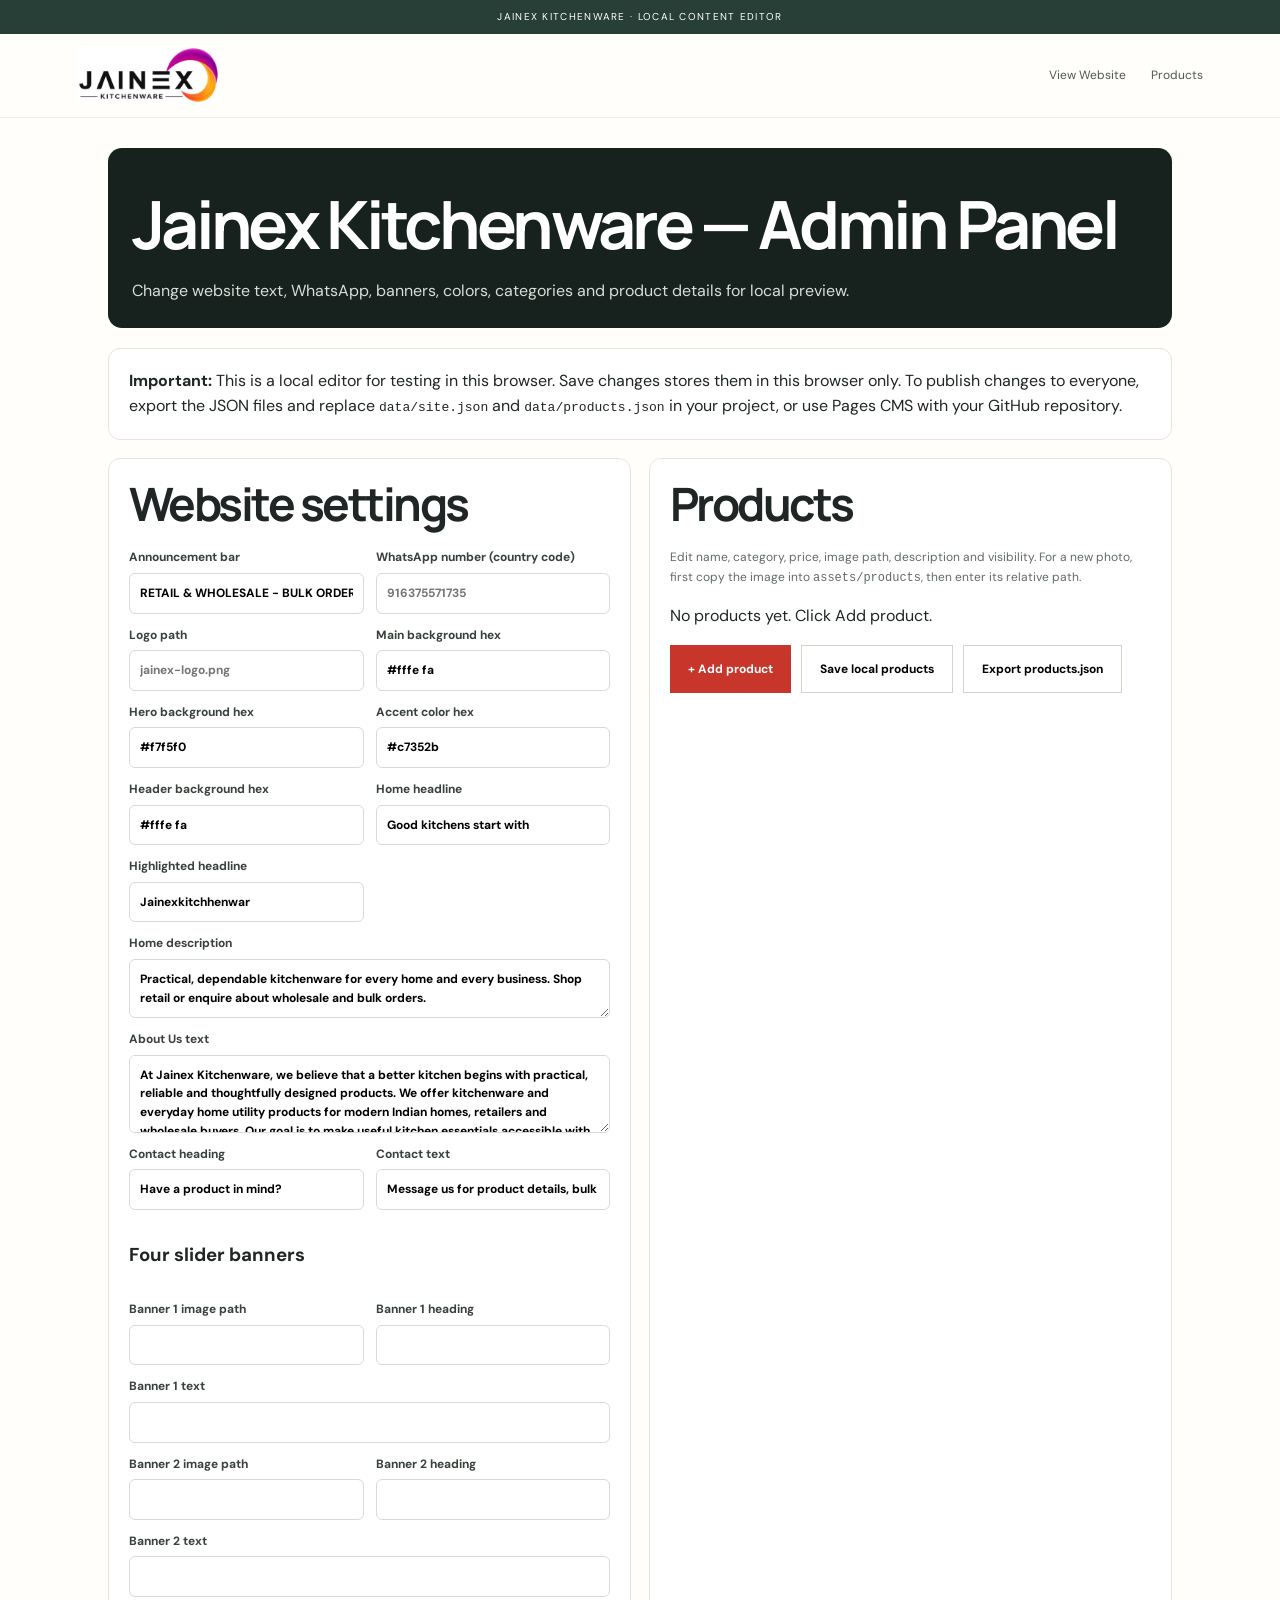
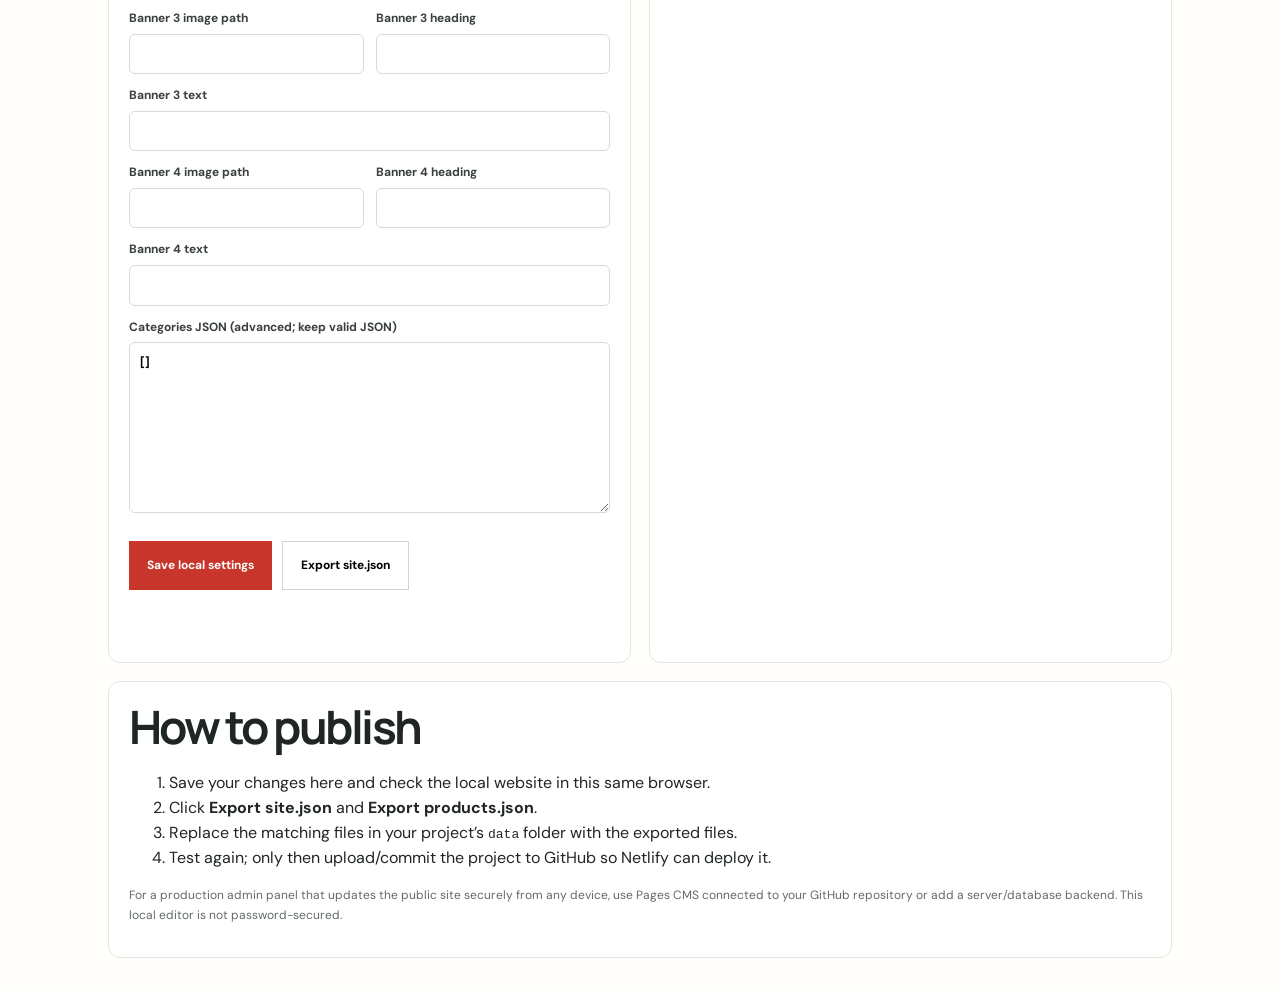
<file: admin.html>
<!doctype html><html lang="en"><head><meta charset="utf-8"><meta name="viewport" content="width=device-width,initial-scale=1"><title>Jainex Admin Panel</title><link rel="stylesheet" href="style.css"><style>
.admin-wrap{max-width:1100px;margin:30px auto;padding:0 18px}.admin-banner{background:#17211d;color:#fff;padding:24px;border-radius:14px;margin-bottom:20px}.admin-banner p{color:#d7ded8;margin-bottom:0}.admin-layout{display:grid;grid-template-columns:1fr 1fr;gap:18px}.admin-card{background:#fff;border:1px solid #e5e5df;border-radius:12px;padding:20px;min-width:0}.admin-card h2{margin-top:0}.admin-form{display:grid;grid-template-columns:1fr 1fr;gap:12px}.admin-form label,.product-editor label{display:flex;flex-direction:column;gap:6px;font-size:12px;font-weight:700;color:#39413b}.admin-form input,.admin-form textarea,.product-editor input,.product-editor textarea,.product-editor select{width:100%;border:1px solid #d8dbd4;padding:10px;border-radius:6px;font:inherit;background:#fff}.admin-form textarea,.wide{grid-column:1/-1}.admin-actions{display:flex;flex-wrap:wrap;gap:10px;margin-top:16px}.admin-note{font-size:12px;color:#626b64;line-height:1.6}.admin-product{border:1px solid #e6e7e2;border-radius:10px;padding:14px;margin:12px 0}.product-editor{display:grid;grid-template-columns:1fr 1fr;gap:10px}.product-editor h3{grid-column:1/-1;margin:0}.admin-product .delete-product{background:#fff1ef;color:#9c2418;border:1px solid #efc3bd;padding:8px 12px;border-radius:6px;cursor:pointer}.status-msg{font-weight:700;color:#21794a;min-height:20px}.admin-categories{font-size:12px;color:#555;line-height:1.6}@media(max-width:760px){.admin-layout{grid-template-columns:1fr}.admin-form,.product-editor{grid-template-columns:1fr}.admin-form textarea,.wide,.product-editor h3{grid-column:auto}}
</style></head><body><div class="announcement">JAINEX KITCHENWARE · LOCAL CONTENT EDITOR</div><header class="header"><a class="brand" href="index.html"><img src="jainex-logo.png" alt="Jainex Kitchenware"></a><nav><a href="index.html">View Website</a><a href="products.html">Products</a></nav></header>
<main class="admin-wrap"><div class="admin-banner"><h1>Jainex Kitchenware — Admin Panel</h1><p>Change website text, WhatsApp, banners, colors, categories and product details for local preview.</p></div>
<div class="admin-card" style="margin-bottom:18px"><strong>Important:</strong> This is a local editor for testing in this browser. Save changes stores them in this browser only. To publish changes to everyone, export the JSON files and replace <code>data/site.json</code> and <code>data/products.json</code> in your project, or use Pages CMS with your GitHub repository.</div>
<div class="admin-layout"><section class="admin-card"><h2>Website settings</h2><form id="settingsForm" class="admin-form">
<label>Announcement bar<input name="announcement"></label><label>WhatsApp number (country code)<input name="whatsappNumber" placeholder="916375571735"></label>
<label>Logo path<input name="logoPath" placeholder="jainex-logo.png"></label><label>Main background hex<input name="backgroundColor" type="text" placeholder="#fffefa"></label>
<label>Hero background hex<input name="heroBackgroundColor" placeholder="#f7f5f0"></label><label>Accent color hex<input name="accentColor" placeholder="#f05a24"></label><label>Header background hex<input name="headerBackgroundColor" placeholder="#fffefa"></label>
<label>Home headline<input name="heroTitleBefore"></label><label>Highlighted headline<input name="heroTitleAccent"></label><label class="wide">Home description<textarea name="heroDescription" rows="2"></textarea></label><label class="wide">About Us text<textarea name="aboutText" rows="3"></textarea></label><label>Contact heading<input name="contactTitle"></label><label>Contact text<input name="contactText"></label>
<h3 class="wide">Four slider banners</h3>
<label>Banner 1 image path<input name="slide1Image"></label><label>Banner 1 heading<input name="slide1Title"></label><label class="wide">Banner 1 text<input name="slide1Text"></label>
<label>Banner 2 image path<input name="slide2Image"></label><label>Banner 2 heading<input name="slide2Title"></label><label class="wide">Banner 2 text<input name="slide2Text"></label>
<label>Banner 3 image path<input name="slide3Image"></label><label>Banner 3 heading<input name="slide3Title"></label><label class="wide">Banner 3 text<input name="slide3Text"></label>
<label>Banner 4 image path<input name="slide4Image"></label><label>Banner 4 heading<input name="slide4Title"></label><label class="wide">Banner 4 text<input name="slide4Text"></label>
<label class="wide">Categories JSON (advanced; keep valid JSON)<textarea name="categories" rows="8"></textarea></label>
<div class="admin-actions wide"><button class="btn primary" type="submit">Save local settings</button><button class="btn secondary" id="exportSite" type="button">Export site.json</button></div></form><p id="settingsStatus" class="status-msg"></p></section>
<section class="admin-card"><h2>Products</h2><p class="admin-note">Edit name, category, price, image path, description and visibility. For a new photo, first copy the image into <code>assets/products</code>, then enter its relative path.</p><div id="productEditors"></div><div class="admin-actions"><button class="btn primary" id="addProduct" type="button">+ Add product</button><button class="btn secondary" id="saveProducts" type="button">Save local products</button><button class="btn secondary" id="exportProducts" type="button">Export products.json</button></div><p id="productsStatus" class="status-msg"></p></section></div>
<section class="admin-card" style="margin-top:18px"><h2>How to publish</h2><ol><li>Save your changes here and check the local website in this same browser.</li><li>Click <b>Export site.json</b> and <b>Export products.json</b>.</li><li>Replace the matching files in your project’s <code>data</code> folder with the exported files.</li><li>Test again; only then upload/commit the project to GitHub so Netlify can deploy it.</li></ol><p class="admin-note">For a production admin panel that updates the public site securely from any device, use Pages CMS connected to your GitHub repository or add a server/database backend. This local editor is not password-secured.</p></section></main><script src="admin.js"></script></body></html>
</file>
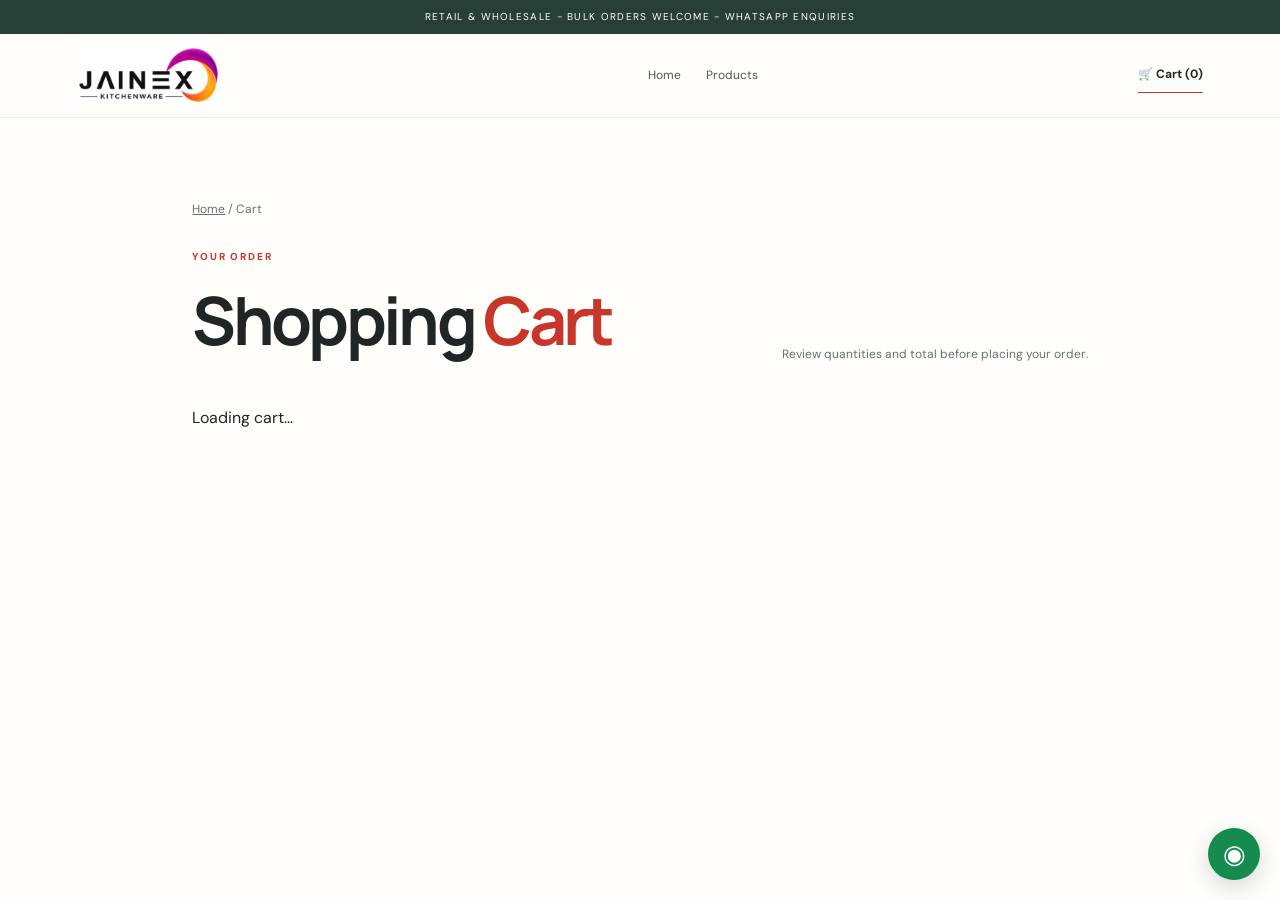
<file: cart.html>
<!DOCTYPE html>
<html lang="en"><head><meta charset="UTF-8"><meta name="viewport" content="width=device-width, initial-scale=1">
<meta name="description" content="Review your Jainex Kitchenware order."><title>Shopping Cart | Jainex Kitchenware</title><link rel="stylesheet" href="style.css"></head>
<body><div class="announcement" id="announcement">JAINEX KITCHENWARE · EVERYDAY KITCHEN ESSENTIALS</div>
<header class="header"><a class="brand" href="index.html"><img src="jainex-logo.png" alt="Jainex Kitchenware logo"></a><button class="menu-toggle" id="menuToggle" aria-label="Open menu">☰</button><nav id="navMenu"><a href="index.html">Home</a><a href="products.html">Products</a></nav><a class="header-link" href="cart.html">🛒 Cart (<span data-cart-count>0</span>)</a></header>
<main class="section cart-page"><p class="breadcrumbs"><a href="index.html">Home</a> / Cart</p><div class="heading"><div><span class="eyebrow">YOUR ORDER</span><h1>Shopping <em>Cart</em></h1></div><p>Review quantities and total before placing your order.</p></div>
<div id="cartPageItems"><p>Loading cart...</p></div>
<section id="cartSummary" class="cart-summary" hidden><div class="summary-line"><span>Subtotal</span><strong id="cartSubtotal">₹0.00</strong></div><div class="summary-line"><span>GST</span><strong id="cartGST">₹0.00</strong></div><div class="summary-line summary-total"><span>Total bill</span><strong id="cartTotal">₹0.00</strong></div>
<h2>Customer & Delivery Details</h2><form id="orderForm" class="checkout-form">
<label>Customer / Shop Name *<input type="text" id="customerName" required></label>
<label>Mobile Number *<input type="tel" id="customerPhone" required></label>
<label>Full Shop / Delivery Address *<textarea id="customerAddress" required></textarea></label>
<div class="form-two"><label>City *<input type="text" id="customerCity" required></label><label>State *<input type="text" id="customerState" required></label></div>
<div class="form-two"><label>PIN Code *<input type="text" id="customerPin" inputmode="numeric" required></label><label>GSTIN (Optional)<input type="text" id="customerGST"></label></div>
<button type="submit" class="btn primary">Place Order on WhatsApp →</button></form></section></main>
<a class="floating-wa" id="floatingWhatsApp" href="#" aria-label="WhatsApp us">◉</a><script src="script.js"></script></body></html>
</file>
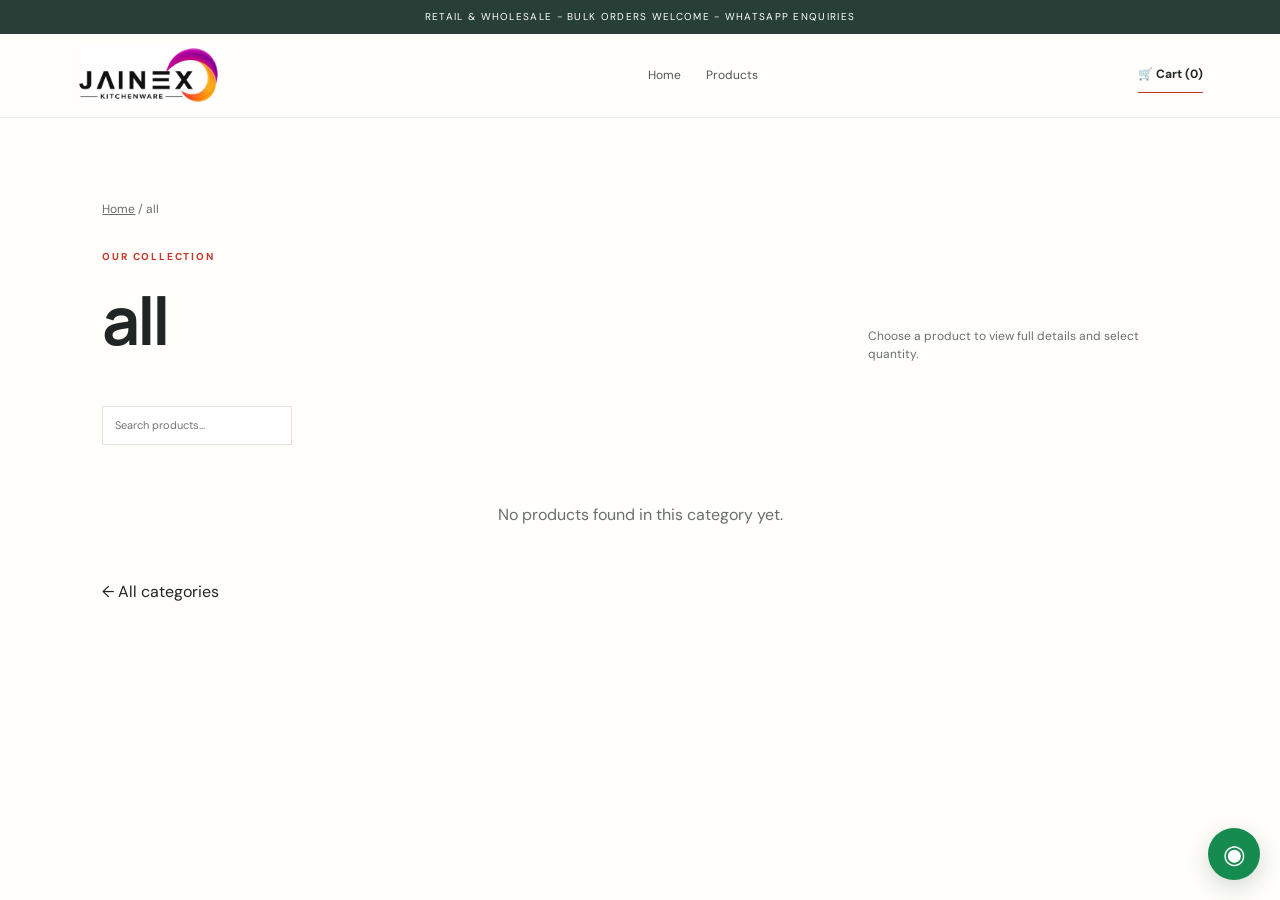
<file: category.html>
<!DOCTYPE html>
<html lang="en"><head><meta charset="UTF-8"><meta name="viewport" content="width=device-width, initial-scale=1">
<meta name="description" content="Browse Jainex Kitchenware products by category."><title>Category Products | Jainex Kitchenware</title><link rel="stylesheet" href="style.css"></head>
<body><div class="announcement" id="announcement">JAINEX KITCHENWARE · EVERYDAY KITCHEN ESSENTIALS</div>
<header class="header"><a class="brand" href="index.html"><img src="jainex-logo.png" alt="Jainex Kitchenware logo"></a><button class="menu-toggle" id="menuToggle" aria-label="Open menu">☰</button><nav id="navMenu"><a href="index.html">Home</a><a href="products.html">Products</a></nav><a class="header-link" href="cart.html">🛒 Cart (<span data-cart-count>0</span>)</a></header>
<main class="section"><p class="breadcrumbs"><a href="index.html">Home</a> / <span id="categoryBreadcrumb">Category</span></p><div class="heading"><div><span class="eyebrow">OUR COLLECTION</span><h1 id="categoryTitle">Products</h1></div><p>Choose a product to view full details and select quantity.</p></div>
<div class="tools"><input id="searchInput" placeholder="Search products..." aria-label="Search products"></div><div class="grid" id="productGrid"></div><p><a href="index.html#categories">← All categories</a></p></main>
<a class="floating-wa" id="floatingWhatsApp" href="#" aria-label="WhatsApp us">◉</a><script>
document.addEventListener("DOMContentLoaded",()=>{const c=new URLSearchParams(location.search).get("category")||"all";const names={storage:"Storage & Stands",serveware:"Serveware",tools:"Kitchen Tools",kitchenware:"Kitchenware",cookware:"Cookware",accessories:"Accessories","matka-stand":"Matka Stand","kitchen-sink":"Kitchen Sink","chopping-board":"Chopping Board","plate-rack":"Plate Rack","dish-drainer":"Dish Drainer","fruit-trolley":"Fruit Trolley","oven-stand":"Oven Stand","wall-hook-rack":"Wall Hook Rack"};const title=names[c]||c;document.getElementById("categoryTitle").textContent=title;document.getElementById("categoryBreadcrumb").textContent=title;});
</script><script src="script.js"></script></body></html>
</file>
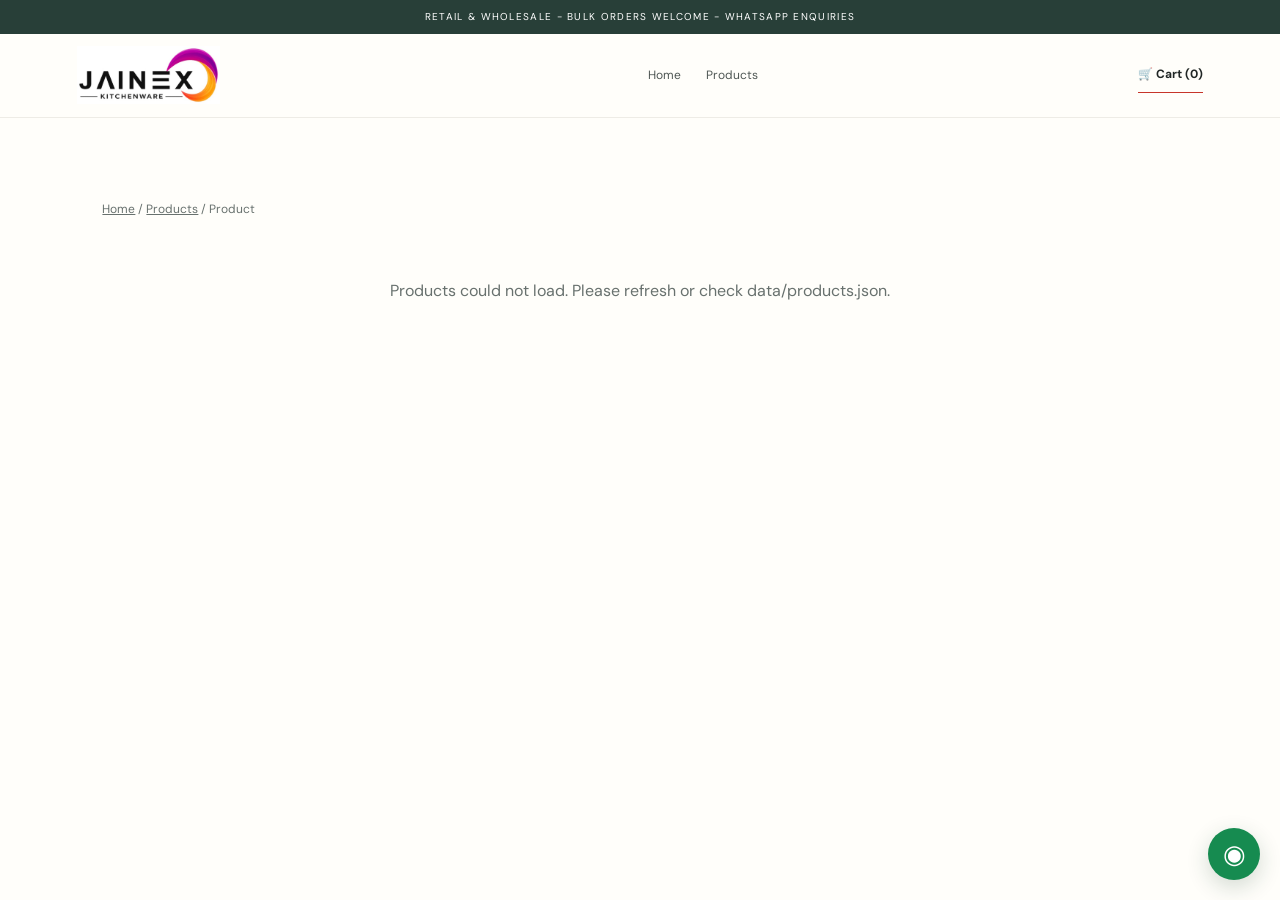
<file: product.html>
<!DOCTYPE html>
<html lang="en"><head><meta charset="UTF-8"><meta name="viewport" content="width=device-width, initial-scale=1">
<meta name="description" content="Product details from Jainex Kitchenware."><title>Product Details | Jainex Kitchenware</title><link rel="stylesheet" href="style.css"></head>
<body><div class="announcement" id="announcement">JAINEX KITCHENWARE · EVERYDAY KITCHEN ESSENTIALS</div>
<header class="header"><a class="brand" href="index.html"><img src="jainex-logo.png" alt="Jainex Kitchenware logo"></a><button class="menu-toggle" id="menuToggle" aria-label="Open menu">☰</button><nav id="navMenu"><a href="index.html">Home</a><a href="products.html">Products</a></nav><a class="header-link" href="cart.html">🛒 Cart (<span data-cart-count>0</span>)</a></header>
<main class="section"><p class="breadcrumbs"><a href="index.html">Home</a> / <a href="products.html">Products</a> / Product</p><div id="productDetails"><p>Loading product...</p></div></main>
<a class="floating-wa" id="floatingWhatsApp" href="#" aria-label="WhatsApp us">◉</a><script src="script.js"></script></body></html>
</file>
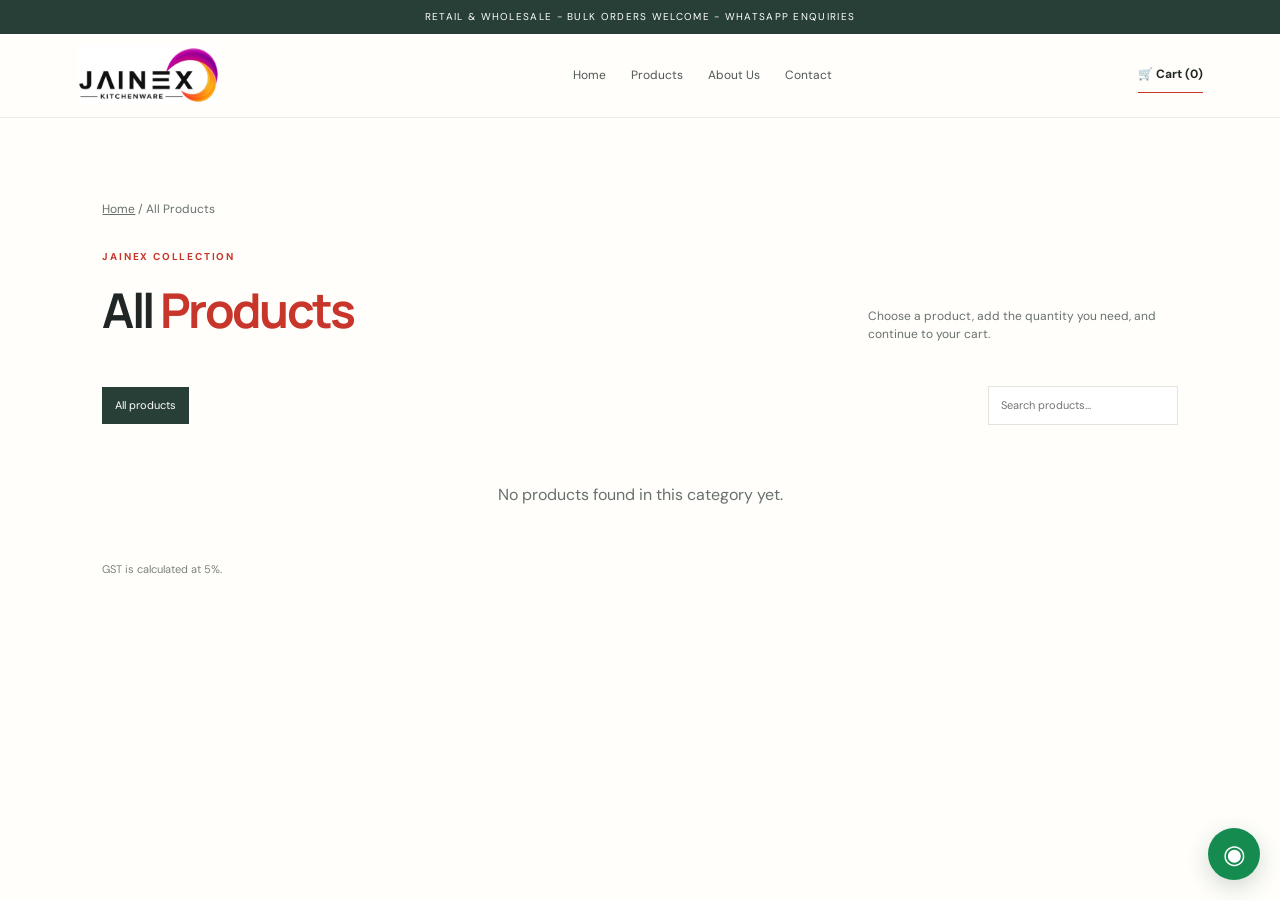
<file: products.html>
<!DOCTYPE html>
<html lang="en"><head><meta charset="UTF-8"><meta name="viewport" content="width=device-width, initial-scale=1.0">
<meta name="description" content="Shop all Jainex Kitchenware products."><title>All Products | Jainex Kitchenware</title><link rel="stylesheet" href="style.css"></head>
<body><div class="announcement" id="announcement">JAINEX KITCHENWARE · EVERYDAY KITCHEN ESSENTIALS</div>
<header class="header"><a class="brand" href="index.html"><img src="jainex-logo.png" alt="Jainex Kitchenware logo"></a><button class="menu-toggle" id="menuToggle" aria-label="Open menu">☰</button><nav id="navMenu"><a href="index.html">Home</a><a href="products.html" aria-current="page">Products</a><a href="index.html#about">About Us</a><a href="index.html#contact">Contact</a></nav><a class="header-link" href="cart.html">🛒 Cart (<span data-cart-count>0</span>)</a></header>
<main class="section products-page"><p class="breadcrumbs"><a href="index.html">Home</a> / All Products</p><div class="heading"><div><span class="eyebrow">JAINEX COLLECTION</span><h1>All <em>Products</em></h1></div><p>Choose a product, add the quantity you need, and continue to your cart.</p></div><div class="tools"><div class="filters" id="productFilters"><button class="filter active" data-filter="all">All products</button></div><input id="searchInput" placeholder="Search products..." aria-label="Search products"></div><div class="grid" id="productGrid"></div><div class="product-pagination" id="productPagination"><button type="button" id="productPrev" aria-label="Previous products">‹</button><span id="productPageLabel">Page 1</span><button type="button" id="productNext" aria-label="Next products">›</button></div><p class="note">GST is calculated at 5%.</p></main>
<a class="floating-wa" id="floatingWhatsApp" href="#" aria-label="WhatsApp us">◉</a><script src="script.js"></script></body></html>
</file>
<file: style.css>
@import url('https://fonts.googleapis.com/css2?family=DM+Sans:wght@400;500;600;700&family=Manrope:wght@400;500;600;700;800&display=swap');
:root{--ink:#202625;--muted:#68716e;--cream:#f7f5f0;--paper:#fffefa;--red:#c7352b;--green:#283f38;--line:#e5e3dc}
*{box-sizing:border-box}html{scroll-behavior:smooth;scroll-padding-top:90px}body{margin:0;background:var(--paper);color:var(--ink);font-family:'DM Sans',Arial,sans-serif;line-height:1.55}a{color:inherit;text-decoration:none}button,input{font:inherit}.announcement{background:var(--green);color:#fff;text-align:center;padding:9px 12px;font-size:10px;letter-spacing:.13em}.header{height:84px;padding:0 6%;display:flex;align-items:center;justify-content:space-between;gap:24px;background:#fffefa;border-bottom:1px solid #eeece6;position:sticky;top:0;z-index:10}.brand img{display:block;width:190px;height:58px;object-fit:contain;object-position:left center}.header nav{display:flex;gap:25px;font-size:12px;color:#4f5754}.header nav a:hover,footer a:hover{color:var(--red)}.header-link{font-size:12px;font-weight:700;border-bottom:1px solid var(--red);padding:8px 0}.menu-toggle{display:none;background:none;border:0;font-size:24px}.hero{display:grid;grid-template-columns:1fr 1fr;min-height:530px;padding:65px 8%;gap:4%;align-items:center;background:radial-gradient(circle at 82% 42%,#eee5d7 0,transparent 37%),var(--cream);overflow:hidden}.eyebrow{font-size:10px;font-weight:700;letter-spacing:.18em;color:var(--red)}h1,h2{font-family:Manrope,Arial,sans-serif;letter-spacing:-.055em;line-height:1.08;margin:16px 0 20px;font-weight:700}h1{font-size:clamp(42px,5.2vw,68px)}h2{font-size:clamp(31px,4vw,46px)}h1 em,h2 em{font-style:normal;color:var(--red)}.hero-copy>p,.heading>p,.wholesale-copy>p,.contact p{color:var(--muted);max-width:460px;font-size:14px}.actions{display:flex;gap:12px;flex-wrap:wrap;margin-top:28px}.btn{border:0;cursor:pointer;display:inline-flex;justify-content:center;align-items:center;gap:14px;padding:14px 18px;font-size:12px;font-weight:700;transition:.2s}.primary{background:var(--red);color:#fff}.primary:hover{background:#9e271f;transform:translateY(-2px)}.secondary{border:1px solid #d6d3cb;background:transparent}.secondary:hover{background:white}.proof{margin-top:25px;font-size:10px;color:#6b716d}.hero-art{height:365px;position:relative;display:flex;align-items:center;justify-content:center}.circle{position:absolute;width:340px;height:340px;background:linear-gradient(135deg,#e9e2d5,#d8d8d0);border-radius:50%;right:5%;top:2%}.pot{position:absolute;background:linear-gradient(100deg,#9ea8a6,#f9fbf8 22%,#b7c0bd 43%,#f8f9f5 65%,#8f9b98);border:1px solid #aab3b0;box-shadow:0 25px 35px #6e79752a;z-index:2}.pot1{width:210px;height:160px;border-radius:18px 18px 50px 50px;left:18%;top:27%}.pot2{width:165px;height:115px;border-radius:15px 15px 40px 40px;left:36%;top:52%;z-index:3}.pot i{height:17px;position:absolute;top:-11px;left:-5%;width:110%;border-radius:50%;background:linear-gradient(#f8faf7,#aeb8b5);border:1px solid #aab2af}.cup{position:absolute;z-index:4;bottom:38px;width:46px;height:58px;border-radius:4px 4px 14px 14px;background:linear-gradient(90deg,#8d9995,#f8faf6 35%,#aab4b1 75%,#f2f4f0);border:1px solid #a6afac}.cup1{right:17%}.cup2{right:5%;bottom:47px;transform:scale(.84)}.art-note{position:absolute;right:0;top:0;font-size:9px;letter-spacing:.2em;color:#69726e;font-weight:700}.trust{padding:23px 8%;display:grid;grid-template-columns:repeat(3,1fr);gap:20px;border-bottom:1px solid var(--line)}.trust>div{display:flex;align-items:center;gap:12px}.trust b{width:40px;height:40px;display:grid;place-items:center;background:#f8eee9;color:var(--red);font-size:11px}.trust strong,.trust small{display:block}.trust strong{font-size:12px}.trust small{font-size:10px;color:var(--muted)}.section{padding:82px 8%}.heading{display:flex;justify-content:space-between;align-items:end;gap:40px;margin-bottom:30px}.heading h2{margin-bottom:0}.heading>p{max-width:310px;font-size:12px}.tools{display:flex;justify-content:space-between;align-items:center;gap:16px;margin-bottom:22px}.filters{display:flex;gap:8px;flex-wrap:wrap}.filter{border:1px solid var(--line);background:white;padding:9px 12px;font-size:11px;cursor:pointer;color:#59615e}.filter.active,.filter:hover{background:var(--green);border-color:var(--green);color:white}.tools input{border:1px solid var(--line);padding:10px 12px;font-size:11px;outline:0;min-width:190px}.grid{display:grid;grid-template-columns:repeat(4,1fr);gap:16px}.product-card{border:1px solid #eae8e2;background:white;transition:.2s;min-width:0}.product-card:hover{transform:translateY(-4px);box-shadow:0 14px 28px #24302a0d}.product-image{height:190px;background:linear-gradient(145deg,#f3f1eb,#e5e6e1);display:grid;place-items:center;position:relative;overflow:hidden}.product-image img{width:100%;height:100%;object-fit:cover}.product-placeholder{font-size:48px;color:#8a9993}.product-tag{position:absolute;top:11px;left:11px;background:#fffefa;padding:5px 7px;font-size:9px;text-transform:uppercase}.product-info{padding:14px}.category{font-size:9px;letter-spacing:.13em;color:var(--red);text-transform:uppercase}.product-info h3{font:700 14px Manrope,sans-serif;line-height:1.35;margin:7px 0}.product-info p{font-size:10px;color:var(--muted);min-height:34px;margin:0 0 13px}.product-bottom{display:flex;justify-content:space-between;align-items:center;gap:8px}.price{font-weight:700;font-size:13px}.price small{display:block;font-size:9px;font-weight:400;color:#89908b}.mini-order{border:0;background:var(--green);color:white;padding:8px 9px;font-size:10px;cursor:pointer}.note{font-size:11px;color:#7b827e;margin-top:17px}.wholesale{background:#f2f0e9;padding:70px 8%;display:grid;grid-template-columns:.85fr 1.15fr;max-width:100%;}.wholesale-art{background:var(--green);min-height:360px;color:white;display:flex;flex-direction:column;justify-content:center;align-items:center;position:relative;overflow:hidden}.wholesale-art b{font:800 clamp(90px,12vw,145px) Manrope,sans-serif;letter-spacing:-.09em}.wholesale-art span{font-size:9px;letter-spacing:.24em;color:#cbd6cf}.wholesale-copy{background:white;padding:45px 8%}.wholesale-copy ul{padding:0;list-style:none;margin:20px 0 25px;color:#4f5a54;font-size:12px}.wholesale-copy li{margin:9px 0}.wholesale-copy li:before{content:"✓";color:var(--red);font-weight:bold;margin-right:10px}.about{padding:75px 8%;display:grid;grid-template-columns:85px 1fr 1fr;align-items:center;gap:30px}.seal{width:76px;height:76px;border:1px solid #dedbd3;border-radius:50%;display:grid;place-items:center;font:700 42px Manrope;color:var(--red);position:relative}.seal span{font-size:16px;position:absolute;right:8px;top:9px}.about h2{font-size:clamp(30px,3.5vw,40px);margin-bottom:0}.about>p{font-size:12px;color:var(--muted);max-width:410px}.contact{background:#eae8df;padding:65px 8%;display:grid;grid-template-columns:1fr 1fr;gap:45px;align-items:center}.contact h2{font-size:clamp(38px,5vw,56px);margin-bottom:12px}.contact-card{background:#fffefa;padding:28px;max-width:460px}.contact-card strong{font:700 17px Manrope}.contact-card p{font-size:11px}.contact-card .btn{width:100%}.contact-card small{display:block;margin-top:12px;color:#78807b;font-size:10px}footer{padding:30px 8%;display:grid;grid-template-columns:1fr 1fr;gap:15px;align-items:center;background:#fff}footer .footer-logo img{display:block;width:175px;height:48px;object-fit:contain;object-position:left center}footer p{font-size:11px;color:var(--muted)}footer div{display:flex;gap:18px;justify-content:flex-end;font-size:11px}footer>small{font-size:10px;color:#89908b}.floating-wa{position:fixed;bottom:20px;right:20px;z-index:9;background:#168b50;color:#fff;width:52px;height:52px;border-radius:50%;display:grid;place-items:center;font-size:26px;box-shadow:0 7px 22px #173f2b30}.empty{padding:30px;text-align:center;color:var(--muted);grid-column:1/-1}
@media(max-width:900px){.header{padding:0 5%;gap:12px}.header nav{gap:12px}.header-link{display:none}.hero{padding:50px 6%}.section,.about,.contact{padding-left:6%;padding-right:6%}.grid{grid-template-columns:repeat(2,1fr)}}
@media(max-width:620px){.announcement{font-size:8px}.header{height:70px}.brand img{width:155px;height:48px}.menu-toggle{display:block;order:3}.header nav{display:none;position:absolute;top:69px;left:0;right:0;background:white;padding:18px 6%;border-bottom:1px solid var(--line);flex-direction:column;gap:16px}.header nav.open{display:flex}.hero{grid-template-columns:1fr;padding:40px 7% 25px}.hero-art{height:290px}.circle{width:270px;height:270px}.pot1{left:14%;width:180px;height:140px}.pot2{left:34%;width:145px;height:100px}.trust{padding:20px 7%;grid-template-columns:1fr;gap:14px}.section{padding:55px 7%}.heading{display:block}.heading>p{margin-top:18px}.tools{align-items:stretch;flex-direction:column}.tools input{width:100%}.grid{gap:10px}.product-image{height:145px}.product-info{padding:11px}.product-info h3{font-size:12px}.product-info p{font-size:10px;min-height:48px}.product-bottom{align-items:stretch;flex-direction:column}.mini-order{width:100%}.wholesale{padding:40px 5%;grid-template-columns:1fr}.wholesale-art{min-height:210px}.wholesale-copy{padding:30px 7%}.about{padding:50px 7%;grid-template-columns:1fr;gap:10px}.about>p{grid-column:auto}.contact{padding:45px 7%;grid-template-columns:1fr;gap:18px}.contact-card{padding:22px}footer{padding:25px 7%;grid-template-columns:1fr}.footer-logo{grid-column:1/-1}footer div{justify-content:flex-start;order:3}footer>small{order:4}.floating-wa{width:47px;height:47px;right:15px;bottom:15px}}
/* Theme colors can be edited from data/site.json in the content manager. */
.header{background:var(--header-bg,#fffefa)}
.wholesale{background:var(--wholesale-bg,#f2f0e9)}


/* Catalogue, product details, quantity and cart pages */
.cart-link{font-size:12px;font-weight:700;background:var(--green);color:white;padding:10px 13px;white-space:nowrap}
.category-grid{display:grid;grid-template-columns:repeat(3,minmax(0,1fr));gap:18px}
.category-card{display:flex;flex-direction:column;gap:9px;border:1px solid var(--line);background:#fff;padding:12px;transition:.2s}
.category-card:hover{transform:translateY(-3px);box-shadow:0 12px 28px #24302a12}
.category-image{height:180px;background:#f5f4ef;overflow:hidden;display:grid;place-items:center}
.category-image img{width:100%;height:100%;object-fit:contain}
.category-card strong{font:700 16px Manrope,sans-serif}
.category-card span{font-size:11px;color:var(--muted)}
.product-card-link{display:block}
.product-card-link .product-image{height:210px}
.product-card-link .product-image img{object-fit:contain;background:#fff}
.product-card-link .product-info{padding-bottom:0}
.product-card-link .product-info p{min-height:0;max-height:65px;overflow:hidden}
.product-actions{padding:0 14px 14px;display:grid;gap:8px}
.product-actions .mini-order{width:100%;padding:10px}
.product-actions .add-to-cart{width:100%;padding:10px 12px}
.quantity-control{display:inline-flex;align-items:center;gap:0;border:1px solid var(--line);background:#fff;min-height:42px;width:max-content;max-width:100%;border-radius:4px;overflow:hidden}
.quantity-control button{border:0;background:#f1f2ef;color:var(--ink);font-size:22px;width:44px;height:42px;cursor:pointer}
.quantity-control button:hover{background:var(--green);color:#fff}
.quantity-control span{display:inline-grid;place-items:center;min-width:42px;padding:0 10px;font-weight:700}
.detail-layout{display:grid;grid-template-columns:minmax(0,1fr) minmax(0,1fr);gap:42px;align-items:start}
.detail-image{min-height:380px;background:#f5f4ef;display:grid;place-items:center}
.detail-image img{width:100%;height:100%;max-height:560px;object-fit:contain}
.detail-copy h1{font-size:clamp(32px,4vw,48px);margin:12px 0}
.detail-price{font-size:28px;font-weight:700}
.detail-price small{font-size:13px;font-weight:400;color:var(--muted)}
.gst-note,.detail-description{color:var(--muted);font-size:14px}
.detail-total{display:flex;justify-content:space-between;gap:15px;padding:16px 0;margin:18px 0;border-top:1px solid var(--line);border-bottom:1px solid var(--line)}
.detail-copy>.add-to-cart{width:100%;max-width:280px}
.detail-copy>.quantity-control{margin:4px 0 15px}
.breadcrumbs{font-size:12px;color:var(--muted);margin:0 0 25px}
.breadcrumbs a{text-decoration:underline}
.cart-page{max-width:1100px;margin:0 auto}
.cart-row{display:grid;grid-template-columns:minmax(0,1fr) auto auto;align-items:center;gap:22px;padding:18px 0;border-bottom:1px solid var(--line)}
.cart-product{display:flex;align-items:center;gap:16px;min-width:0}
.cart-image{width:100px;height:90px;background:#f5f4ef;flex-shrink:0}
.cart-image img{width:100%;height:100%;object-fit:contain}
.cart-product strong,.cart-product small{display:block}
.cart-product small{font-size:11px;color:var(--muted);margin-top:6px}
.cart-qty{display:flex;align-items:center;border:1px solid var(--line)}
.cart-qty button{width:35px;height:36px;border:0;background:#f1f2ef;font-size:20px;cursor:pointer}
.cart-qty span{min-width:34px;text-align:center}
.cart-line-total{text-align:right;min-width:130px}
.cart-line-total small{display:block;color:var(--muted);font-size:10px}
.remove-item{border:0;background:none;color:var(--red);font-size:11px;text-decoration:underline;cursor:pointer;margin-top:5px}
.cart-summary{max-width:560px;margin:35px 0 0 auto;padding:25px;background:#f7f5f0}
.summary-line{display:flex;justify-content:space-between;padding:8px 0}
.summary-total{font-size:22px;font-weight:700;border-top:1px solid #d9d6cd;margin-top:10px;padding-top:17px}
.cart-summary h2{font-size:26px;margin-top:32px}
.checkout-form{display:grid;gap:15px}
.checkout-form label{display:grid;gap:6px;font-size:12px;font-weight:600}
.checkout-form input,.checkout-form textarea{width:100%;padding:12px;border:1px solid #d8d6cf;background:white;border-radius:0;font:inherit}
.checkout-form textarea{min-height:90px;resize:vertical}
.form-two{display:grid;grid-template-columns:1fr 1fr;gap:14px}
.empty{padding:36px 20px;text-align:center;color:var(--muted);grid-column:1/-1}
@media(max-width:620px){
 .cart-link{font-size:11px;padding:9px}
 .category-grid{grid-template-columns:repeat(2,minmax(0,1fr));gap:10px}
 .category-image{height:125px}
 .category-card{padding:8px}
 .category-card strong{font-size:13px}
 .product-card-link .product-image{height:145px}
 .product-actions{padding:0 10px 10px}
 .detail-layout{grid-template-columns:1fr;gap:22px}
 .detail-image{min-height:260px;max-height:360px}
 .detail-image img{max-height:360px}
 .cart-row{grid-template-columns:1fr auto;gap:12px}
 .cart-product{grid-column:1/-1}
 .cart-line-total{text-align:left;min-width:0}
 .cart-summary{padding:18px;margin-top:25px}
 .form-two{grid-template-columns:1fr}
}

@media(max-width:620px){.header-link{display:inline-flex;align-items:center;justify-content:center;font-size:10px;padding:8px}.header{gap:8px}.brand img{width:125px}}


/* Homepage rotating banner slider */
.hero-slider{position:relative;width:100%;height:clamp(250px,43vw,510px);overflow:hidden;background:#eee9df}
.slider-track,.hero-slide{position:absolute;inset:0;width:100%;height:100%}
.hero-slide{display:flex;align-items:center;opacity:0;visibility:hidden;transition:opacity .55s ease; background-size:cover;background-position:center}
.hero-slide.is-active{opacity:1;visibility:visible;z-index:1}
.hero-slide:before{content:"";position:absolute;inset:0;background:linear-gradient(90deg,rgba(15,20,18,.63),rgba(15,20,18,.22) 55%,rgba(15,20,18,.04))}
.hero-slide-copy{position:relative;z-index:2;max-width:650px;padding:36px 8%;color:#fff}
.hero-slide-copy h2{font-size:clamp(27px,4.4vw,56px);letter-spacing:-.04em;line-height:1.08;margin:0 0 14px;color:#fff}
.hero-slide-copy p{font-size:clamp(12px,1.5vw,17px);max-width:480px;margin:0 0 22px;color:#fff}
.hero-slide-copy .btn{font-size:12px}
.slider-arrow{position:absolute;z-index:3;top:50%;transform:translateY(-50%);border:0;background:rgba(255,255,255,.88);color:#202625;width:42px;height:42px;border-radius:50%;font-size:28px;line-height:1;cursor:pointer;box-shadow:0 4px 15px #0002}
.slider-prev{left:18px}.slider-next{right:18px}
.slider-dots{position:absolute;z-index:4;bottom:17px;left:0;right:0;display:flex;justify-content:center;gap:8px}
.slider-dot{width:9px;height:9px;padding:0;border:0;border-radius:99px;background:#ffffff99;cursor:pointer}
.slider-dot.is-active{width:25px;background:#fff}
@media(max-width:620px){.hero-slider{height:300px}.hero-slide-copy{padding:24px 8% 42px}.hero-slide-copy h2{font-size:29px}.slider-arrow{width:34px;height:34px;font-size:23px}.slider-prev{left:9px}.slider-next{right:9px}}


/* Jainex catalogue update: circular category tiles inspired by the reference layout */
.category-grid{grid-template-columns:repeat(3,minmax(0,1fr));gap:26px 22px;align-items:start}
.category-card{border:0;background:transparent;padding:0;align-items:center;text-align:center;gap:10px;box-shadow:none!important;transform:none!important}
.category-image{width:clamp(112px,17vw,190px);height:clamp(112px,17vw,190px);aspect-ratio:1/1;border-radius:50%;background:#f7f7f5;overflow:hidden;display:grid;place-items:center;border:1px solid #f0f0ee}
.category-image img{width:100%;height:100%;object-fit:contain;padding:8px;border-radius:50%;background:#fff}
.category-card strong{font:600 clamp(12px,1.6vw,18px) Manrope,sans-serif;line-height:1.3;color:var(--ink);max-width:220px}
.category-card span{font-size:11px;color:var(--muted)}
.category-card:hover .category-image{box-shadow:0 8px 24px #24302a14}
.hero-slide{background-size:cover;background-position:center;background-repeat:no-repeat}
@media(max-width:620px){.category-grid{grid-template-columns:repeat(3,minmax(0,1fr));gap:22px 8px}.category-image{width:clamp(82px,25vw,125px);height:clamp(82px,25vw,125px)}.category-card strong{font-size:11px}.category-card span{font-size:9px}}


/* Updated catalogue layout: category circles and separate all-products page */
.category-grid{grid-template-columns:repeat(4,minmax(0,1fr));gap:30px 18px;align-items:start}
.category-card{min-width:0}
.category-image{width:clamp(112px,15vw,178px);height:clamp(112px,15vw,178px);border:2px solid #e9a56c;box-shadow:0 0 0 7px #fff,0 0 0 8px #f4d8c1;position:relative;margin:6px auto 8px}
.category-image img{padding:9px;object-fit:contain}
.category-placeholder{background:radial-gradient(circle at 35% 28%,#fff 0,#fff8f0 58%,#f9e4d2 100%);display:grid;place-items:center}
.category-placeholder span{font-size:clamp(36px,5vw,58px);filter:drop-shadow(0 3px 2px #0001)}
.category-card strong{font-size:clamp(13px,1.5vw,19px);max-width:220px}
.category-card span{font-size:11px}
.product-actions{padding:0 14px 14px;display:block}
.product-actions .add-to-cart,.product-actions .quantity-control{width:100%;margin:0}
.products-page .heading h1{font-size:clamp(32px,4vw,48px)}
.products-page .grid{margin-top:20px}
@media(max-width:800px){.category-grid{grid-template-columns:repeat(3,minmax(0,1fr));gap:24px 12px}}
@media(max-width:480px){.category-grid{grid-template-columns:repeat(2,minmax(0,1fr));gap:24px 8px}.category-image{width:clamp(105px,34vw,145px);height:clamp(105px,34vw,145px)}.category-card strong{font-size:12px}.category-card span{font-size:10px}}


/* User requested: remove circular category styling; keep separate Products page, Add to Cart, and slider */
.category-grid{display:grid;grid-template-columns:repeat(3,minmax(0,1fr));gap:18px;align-items:stretch}
.category-card{display:flex;flex-direction:column;align-items:stretch;text-align:left;gap:9px;border:1px solid var(--line);background:#fff;padding:12px;box-shadow:none!important;transform:none!important}
.category-image{width:100%;height:180px;aspect-ratio:auto;border-radius:0;border:0;box-shadow:none;background:#f5f4ef;overflow:hidden;display:grid;place-items:center;margin:0;position:static}
.category-image img{width:100%;height:100%;object-fit:contain;padding:0;border-radius:0;background:transparent}
.category-placeholder{background:#f5f4ef}
.category-card strong{font:700 16px Manrope,sans-serif;line-height:1.3;max-width:none}
.category-card span{font-size:11px;color:var(--muted)}
@media(max-width:620px){.category-grid{grid-template-columns:repeat(2,minmax(0,1fr));gap:10px}.category-card{padding:8px}.category-image{height:125px}.category-card strong{font-size:13px}.category-card span{font-size:10px}}


/* Four individual JAINEX slider banners supplied for local testing */
.hero-slider{height:clamp(260px,52vw,620px);background:#fffaf3}
.hero-slide{display:block;background-size:contain;background-position:center;background-repeat:no-repeat;background-color:#fffaf3}
.hero-slide:before{display:none}
.hero-slide-copy{display:none}
@media(max-width:620px){.hero-slider{height:clamp(230px,62vw,360px)}}


/* FINAL APPROVED HOMEPAGE: preserve the circular category tiles */
.category-grid{display:grid;grid-template-columns:repeat(3,minmax(0,1fr));gap:26px 22px;align-items:start}
.category-card{display:flex;flex-direction:column;align-items:center;text-align:center;gap:10px;border:0;background:transparent;padding:0;box-shadow:none!important;transform:none!important;min-width:0}
.category-image{width:clamp(112px,17vw,190px);height:clamp(112px,17vw,190px);aspect-ratio:1/1;border-radius:50%;background:#f7f7f5;overflow:hidden;display:grid;place-items:center;border:1px solid #f0f0ee;margin:0}
.category-image img{width:100%;height:100%;object-fit:contain;padding:8px;border-radius:50%;background:#fff}
.category-placeholder{border-radius:50%;background:#f7f7f5}
.category-card strong{font:600 clamp(12px,1.6vw,18px) Manrope,sans-serif;line-height:1.3;color:var(--ink);max-width:220px}
.category-card span{font-size:11px;color:var(--muted)}
.category-card:hover .category-image{box-shadow:0 8px 24px #24302a14}
@media(max-width:800px){.category-grid{grid-template-columns:repeat(3,minmax(0,1fr));gap:24px 12px}}
@media(max-width:620px){.category-grid{grid-template-columns:repeat(3,minmax(0,1fr));gap:22px 8px}.category-image{width:clamp(82px,25vw,125px);height:clamp(82px,25vw,125px)}.category-card strong{font-size:11px}.category-card span{font-size:9px}}
@media(max-width:420px){.category-grid{grid-template-columns:repeat(2,minmax(0,1fr));gap:24px 8px}.category-image{width:clamp(105px,34vw,145px);height:clamp(105px,34vw,145px)}.category-card strong{font-size:12px}.category-card span{font-size:10px}}


/* Category gallery: six round photo tiles per page with arrows */
.category-carousel{position:relative;padding:0 42px}
.category-grid{display:grid;grid-template-columns:repeat(3,minmax(0,1fr));grid-template-rows:repeat(2,auto);gap:26px 22px;align-items:start;min-height:430px}
.category-arrow{position:absolute;top:43%;z-index:4;width:42px;height:42px;border:1px solid #e7e7e3;border-radius:50%;background:#fff;color:var(--ink);font-size:30px;line-height:1;box-shadow:0 5px 18px #00000010;cursor:pointer}
.category-arrow:hover:not(:disabled){background:var(--red);color:#fff}
.category-arrow:disabled{opacity:.25;cursor:default}
.category-prev{left:0}.category-next{right:0}
.category-page-dots{display:flex;justify-content:center;gap:8px;margin:22px 0 0}
.category-page-dot{width:9px;height:9px;border:0;border-radius:50%;background:#d7d7d2;padding:0;cursor:pointer}
.category-page-dot.is-active{background:var(--red);transform:scale(1.25)}
.category-image img{object-fit:cover!important;padding:0!important}
.filters{flex-wrap:wrap}
@media(max-width:800px){.category-carousel{padding:0 30px}.category-grid{grid-template-columns:repeat(3,minmax(0,1fr));gap:22px 12px;min-height:360px}.category-image{width:clamp(90px,18vw,145px);height:clamp(90px,18vw,145px)}}
@media(max-width:520px){.category-carousel{padding:0 25px}.category-grid{grid-template-columns:repeat(2,minmax(0,1fr));grid-template-rows:repeat(3,auto);gap:20px 10px;min-height:520px}.category-arrow{width:32px;height:32px;font-size:24px;top:45%}.category-image{width:clamp(94px,28vw,130px);height:clamp(94px,28vw,130px)}}

/* Six products per page with simple arrows */
.product-pagination{display:flex;align-items:center;justify-content:center;gap:18px;margin:26px auto 8px}.product-pagination button{width:42px;height:42px;border:1px solid #dedbd4;border-radius:50%;background:#fff;color:#242424;font-size:28px;line-height:1;cursor:pointer}.product-pagination button:disabled{opacity:.35;cursor:not-allowed}.product-pagination span{font-size:14px;color:#525252;min-width:76px;text-align:center}
</file>
